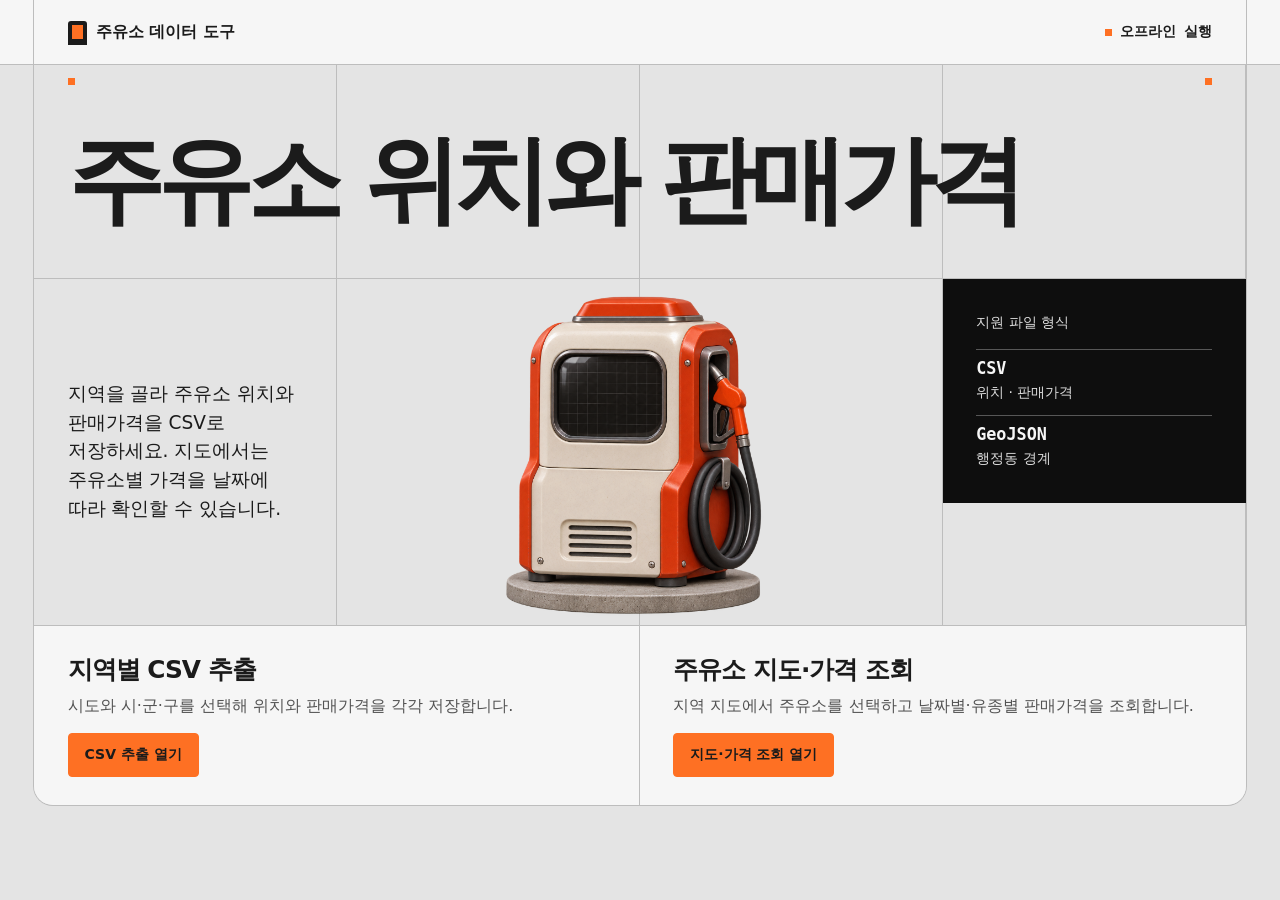
<file: index.html>
<!doctype html>
<html lang="ko">
<head>
  <meta charset="utf-8">
  <meta name="viewport" content="width=device-width, initial-scale=1">
  <title>주유소 데이터 도구</title>
  <link rel="stylesheet" href="./style.css">
  <script src="./launch.js" defer></script>
</head>
<body>
  <header class="site-header">
    <div class="shell header-inner">
      <a href="/" class="brand"><span class="brand-mark" aria-hidden="true"></span>주유소 데이터 도구</a>
      <span class="local-status"><span></span> 오프라인 실행</span>
    </div>
  </header>
  <main class="shell">
    <section id="home" aria-labelledby="home-title">
      <div class="intro">
        <h1 id="home-title">주유소 위치와 판매가격</h1>
      </div>
      <div class="hero-stage">
        <p class="hero-copy">지역을 골라 주유소 위치와 판매가격을 CSV로 저장하세요. 지도에서는 주유소별 가격을 날짜에 따라 확인할 수 있습니다.</p>
        <div class="hero-image">
          <img src="./fuel-pump.png" width="1254" height="1254" alt="">
        </div>
        <aside class="format-tile" aria-label="지원 파일 형식">
          <span>지원 파일 형식</span>
          <dl>
            <div><dt>CSV</dt><dd>위치 · 판매가격</dd></div>
            <div><dt>GeoJSON</dt><dd>행정동 경계</dd></div>
          </dl>
        </aside>
      </div>
      <nav class="menu" aria-label="주 메뉴">
        <a class="menu-card" href="/extract">
          <h2>지역별 CSV 추출</h2>
          <p>시도와 시·군·구를 선택해 위치와 판매가격을 각각 저장합니다.</p>
          <span class="menu-action">CSV 추출 열기</span>
        </a>
        <a class="menu-card" href="/lookup">
          <h2>주유소 지도·가격 조회</h2>
          <p>지역 지도에서 주유소를 선택하고 날짜별·유종별 판매가격을 조회합니다.</p>
          <span class="menu-action">지도·가격 조회 열기</span>
        </a>
      </nav>
    </section>
    <section id="workspace" hidden aria-labelledby="workspace-title">
      <a class="back" href="/">메인으로</a>
      <h1 id="workspace-title" tabindex="-1"></h1>
      <div id="form"></div>
      <div id="results" hidden></div>
    </section>
  </main>
  <template id="form-template">
    <section class="panel controls" aria-label="CSV 입력과 지역 선택">
      <div class="source-controls">
        <button type="button" class="button" data-source>기본 CSV 불러오기</button>
        <p class="secondary">기본 주유소 위치와 판매가격 데이터를 불러옵니다. 다른 CSV는 아래에서 선택하세요.</p>
      </div>
      <div class="input-grid">
        <label>주유소 위치 CSV<input type="file" accept=".csv,text/csv" data-file="location"><span class="file-status" data-status="location" aria-live="polite"></span></label>
        <label>주유소 판매가격 CSV<input type="file" accept=".csv,text/csv" data-file="price"><span class="file-status" data-status="price" aria-live="polite"></span></label>
      </div>
      <div class="region-grid">
        <label>시도<select data-region="province" disabled></select></label>
        <label>시·군·구<select data-region="district" disabled></select></label>
      </div>
      <p class="status" data-summary role="status">두 CSV를 업로드하면 지역을 선택할 수 있습니다.</p>
    </section>
  </template>
</body>
</html>
</file>
<file: style.css>
:root {
  color-scheme: light;
  font-family: "Malgun Gothic", "Apple SD Gothic Neo", system-ui, sans-serif;
  color: #1b1b1b;
  background: #e4e4e4;
  --canvas: #e4e4e4;
  --surface: #f6f6f6;
  --ink: #1b1b1b;
  --dark: #0e0e0e;
  --accent: #fe7023;
  --grid: #bdbdbd;
  --muted: #535353;
  --control-border: #777;
  --focus: #9b3500;
  --error: #a32222;
  --mono: "IBM Plex Mono", Consolas, "Malgun Gothic", monospace;
  --gutter: clamp(16px, 2.6vw, 34px);
  --transition: 140ms ease-out;
}
* { box-sizing: border-box; }
body { margin: 0; line-height: 1.55; }
[hidden] { display: none !important; }
a { color: inherit; }
button, input, select { font: inherit; }
button, select, input[type="file"], input[type="search"] { min-height: 44px; }
:focus-visible { outline: 3px solid var(--focus); outline-offset: 3px; }
h1, h2, h3, p, dl, dd { margin: 0; }
.shell { width: min(1280px, calc(100% - 2 * var(--gutter))); margin-inline: auto; }
.site-header { border-bottom: 1px solid var(--grid); background: var(--surface); }
.header-inner {
  display: flex;
  justify-content: space-between;
  align-items: center;
  min-height: 64px;
  gap: 12px;
  padding-inline: var(--gutter);
  border-inline: 1px solid var(--grid);
}
.brand { display: inline-flex; align-items: center; gap: 9px; font-weight: 800; text-decoration: none; }
.brand-mark {
  width: 19px;
  height: 22px;
  flex: none;
  background: var(--accent);
  border: 4px solid var(--ink);
  border-radius: 3px 3px 0 0;
  box-shadow: 0 2px 0 var(--ink);
}
.local-status {
  display: flex;
  align-items: center;
  gap: 8px;
  font: 600 .875rem/1.4 var(--mono);
  white-space: nowrap;
}
.local-status span { width: 7px; height: 7px; background: var(--accent); }
main { padding-bottom: 40px; }
#home {
  --guide: linear-gradient(to right, transparent calc(100% - 1px), var(--grid) calc(100% - 1px));
  border: 1px solid var(--grid);
  border-top: 0;
  border-radius: 0 0 20px 20px;
}
.intro, .hero-stage { background: var(--guide) 0 0 / 25% 100%; }
.intro {
  position: relative;
  padding: clamp(30px, 5.2vw, 75px) var(--gutter) clamp(26px, 3.8vw, 52px);
  border-bottom: 1px solid var(--grid);
}
.intro::before, .intro::after {
  content: "";
  position: absolute;
  top: 13px;
  width: 7px;
  height: 7px;
  background: var(--accent);
}
.intro::before { left: var(--gutter); }
.intro::after { right: var(--gutter); }
#home-title {
  font-size: clamp(2.4rem, 7.5vw, 7rem);
  line-height: 1.02;
  font-weight: 900;
  letter-spacing: -.065em;
  word-break: keep-all;
  text-wrap: balance;
}
.hero-stage { display: grid; grid-template-columns: repeat(4, minmax(0, 1fr)); align-items: stretch; }
.hero-copy {
  align-self: center;
  padding: var(--gutter);
  font-size: clamp(1rem, 1.45vw, 1.2rem);
  line-height: 1.55;
  word-break: keep-all;
}
.hero-image {
  display: grid;
  grid-column: span 2;
  place-items: center;
  height: clamp(245px, 27vw, 370px);
}
.hero-image img { display: block; width: 100%; height: 100%; min-height: 0; object-fit: contain; }
.format-tile {
  color: var(--surface);
  background: var(--dark);
  padding: var(--gutter);
  align-self: start;
  display: grid;
  gap: 15px;
  font-size: .875rem;
}
.format-tile > span { color: #ddd; }
.format-tile dl { display: grid; gap: 11px; }
.format-tile dl > div { border-top: 1px solid #575757; padding-top: 8px; }
.format-tile dt { font: 700 1.05rem/1.2 var(--mono); }
.format-tile dd { margin-top: 4px; color: #ddd; }

.menu, .input-grid, .region-grid, .downloads, .lookup-grid {
  display: grid;
  grid-template-columns: repeat(2, minmax(0, 1fr));
}
.menu { border-top: 1px solid var(--grid); }
.menu-card {
  display: grid;
  justify-items: start;
  align-content: start;
  gap: 8px;
  min-width: 0;
  padding: clamp(16px, 2.2vw, 30px) var(--gutter);
  background: var(--surface);
  text-decoration: none;
  transition: background var(--transition);
}
.menu-card:first-child { border-right: 1px solid var(--grid); border-bottom-left-radius: 19px; }
.menu-card:last-child { border-bottom-right-radius: 19px; }
.menu-card:hover { background: #fff; }
.menu-card:focus-visible { position: relative; z-index: 1; outline-offset: -4px; }
.menu-card h2 { font-size: clamp(1.15rem, 2vw, 1.55rem); line-height: 1.3; letter-spacing: -.04em; }
.menu-card p { color: var(--muted); word-break: keep-all; }
.menu-action, .button {
  display: inline-flex;
  align-items: center;
  justify-content: center;
  min-height: 44px;
  padding: 8px 16px;
  border: 1px solid var(--accent);
  border-radius: 4px;
  color: var(--ink);
  background: var(--accent);
  font-weight: 800;
  font-size: .875rem;
  transition: background var(--transition), border-color var(--transition);
}
.menu-action { margin-top: 6px; }
.menu-card:hover .menu-action, .button:hover { background: #ff935c; border-color: var(--ink); }
.button { cursor: pointer; }
#workspace { padding-top: 20px; }
.back {
  display: inline-flex;
  align-items: center;
  min-height: 44px;
  margin-bottom: 12px;
  padding-inline: 12px;
  border: 1px solid var(--control-border);
  border-radius: 4px;
  background: var(--surface);
  font-size: .875rem;
  font-weight: 800;
  text-decoration: none;
}
.back:hover { background: #fff; }
#workspace-title {
  margin-bottom: 24px;
  font-size: clamp(2rem, 5.6vw, 4.5rem);
  line-height: 1.1;
  letter-spacing: -.055em;
  font-weight: 900;
  word-break: keep-all;
}
.panel { min-width: 0; padding: clamp(14px, 2.2vw, 26px); background: var(--surface); border: 1px solid var(--grid); }
.source-controls {
  display: flex;
  align-items: center;
  flex-wrap: wrap;
  gap: 8px 14px;
  margin-bottom: 16px;
  padding-bottom: 16px;
  border-bottom: 1px solid var(--grid);
}
.input-grid, .region-grid { gap: 12px 20px; }
.controls label, .detail label {
  min-width: 0;
  display: flex;
  flex-direction: column;
  gap: 6px;
  font-weight: 800;
  font-size: .9rem;
}
.region-grid { margin-top: 12px; }
select, input[type="file"], input[type="search"] {
  width: 100%;
  min-width: 0;
  color: inherit;
  background: #fff;
  border: 1px solid var(--control-border);
  border-radius: 4px;
  padding: 8px 11px;
}
select {
  appearance: none;
  padding-right: 34px;
  background-image: linear-gradient(45deg, transparent 48%, var(--muted) 50%), linear-gradient(135deg, var(--muted) 50%, transparent 52%);
  background-position: right 16px center, right 11px center;
  background-size: 5px 5px;
  background-repeat: no-repeat;
}
select:disabled { color: var(--muted); background-color: var(--canvas); opacity: 1; }
input::file-selector-button {
  border: 0;
  border-radius: 2px;
  background: var(--canvas);
  padding: 3px 8px;
  margin-right: 9px;
  color: var(--ink);
  font-weight: 700;
}
.file-status, .status, .secondary { font-size: .875rem; color: var(--muted); font-weight: 400; overflow-wrap: anywhere; }
.file-status[data-error="true"] { color: var(--error); }
.controls .status { margin-top: 14px; }
#results { margin-top: 14px; }
.downloads .panel { display: grid; gap: 12px; justify-items: start; }
.downloads .panel + .panel { border-left: 0; }
.downloads .panel p { font: 800 clamp(1.5rem, 3vw, 2.2rem)/1.1 var(--mono); }
.lookup-grid { grid-template-columns: minmax(0, 1.7fr) minmax(290px, 1fr); gap: 12px; align-items: start; }
.map-panel h2, .station-panel h2 { font-size: 1.2rem; }
.map-panel .status { margin-block: 4px 12px; }
.map-surface {
  position: relative;
  height: clamp(330px, 56vh, 630px);
  overflow: hidden;
  background: #d7d7d7;
  border: 1px solid var(--control-border);
}
canvas { display: block; width: 100%; height: 100%; touch-action: none; cursor: grab; }
canvas:active { cursor: grabbing; }
.map-buttons { position: absolute; inset: 10px 10px auto auto; display: grid; gap: 4px; }
.map-buttons button, .list-nav button {
  min-width: 44px;
  padding-inline: 8px;
  border: 1px solid var(--control-border);
  border-radius: 4px;
  background: var(--surface);
  color: var(--ink);
  cursor: pointer;
  font-weight: 800;
}
.map-buttons button:hover, .list-nav button:not(:disabled):hover { background: #fff; border-color: var(--ink); }
.station-panel { display: grid; gap: 12px; }
.station-list {
  display: grid;
  grid-auto-rows: max-content;
  gap: 4px;
  max-height: 285px;
  overflow: auto;
  padding: 3px;
}
.station-list button {
  text-align: left;
  min-height: 48px;
  padding: 6px 9px;
  background: #fff;
  border: 1px solid var(--control-border);
  border-radius: 3px;
  color: inherit;
  cursor: pointer;
  overflow-wrap: anywhere;
}
.station-list button[aria-pressed="true"] { background: #ffdfcc; border-color: var(--focus); }
.station-list button span { display: block; }
.list-nav { display: flex; align-items: center; flex-wrap: wrap; gap: 8px; }
.list-nav button:disabled { opacity: .55; cursor: default; }
.detail { border-top: 1px solid var(--grid); padding-top: 12px; display: grid; gap: 8px; }
.price-table { width: 100%; border-collapse: collapse; text-align: left; font-size: .9rem; }
.price-table caption { text-align: left; font-weight: 800; margin-block: 4px; }
.price-table th, .price-table td { padding: 8px 2px; border-bottom: 1px solid var(--grid); }
.price-table td { text-align: right; font-variant-numeric: tabular-nums; }

@media (max-width: 760px) {
  .intro, .hero-stage { background-size: 50% 100%; }
  .hero-stage { grid-template-columns: repeat(2, minmax(0, 1fr)); }
  .hero-image { grid-column: auto; height: clamp(175px, 33vw, 245px); }
  .format-tile { display: none; }
  .lookup-grid { grid-template-columns: minmax(0, 1fr); }
}
@media (max-width: 520px) {
  .header-inner { min-height: 56px; padding-inline: 12px; }
  .brand { gap: 6px; font-size: .875rem; }
  .brand-mark { width: 14px; height: 17px; border-width: 3px; }
  .local-status { gap: 5px; }
  .hero-copy { font-size: 1rem; }
  .menu, .input-grid, .downloads { grid-template-columns: minmax(0, 1fr); }
  .menu-card:first-child { border-right: 0; border-bottom: 1px solid var(--grid); border-radius: 0; }
  .menu-card:last-child { border-radius: 0 0 19px 19px; }
  .downloads .panel + .panel { border-left: 1px solid var(--grid); border-top: 0; }
}
@media (prefers-reduced-motion: reduce) {
  *, *::before, *::after { transition: none !important; }
}
</file>
